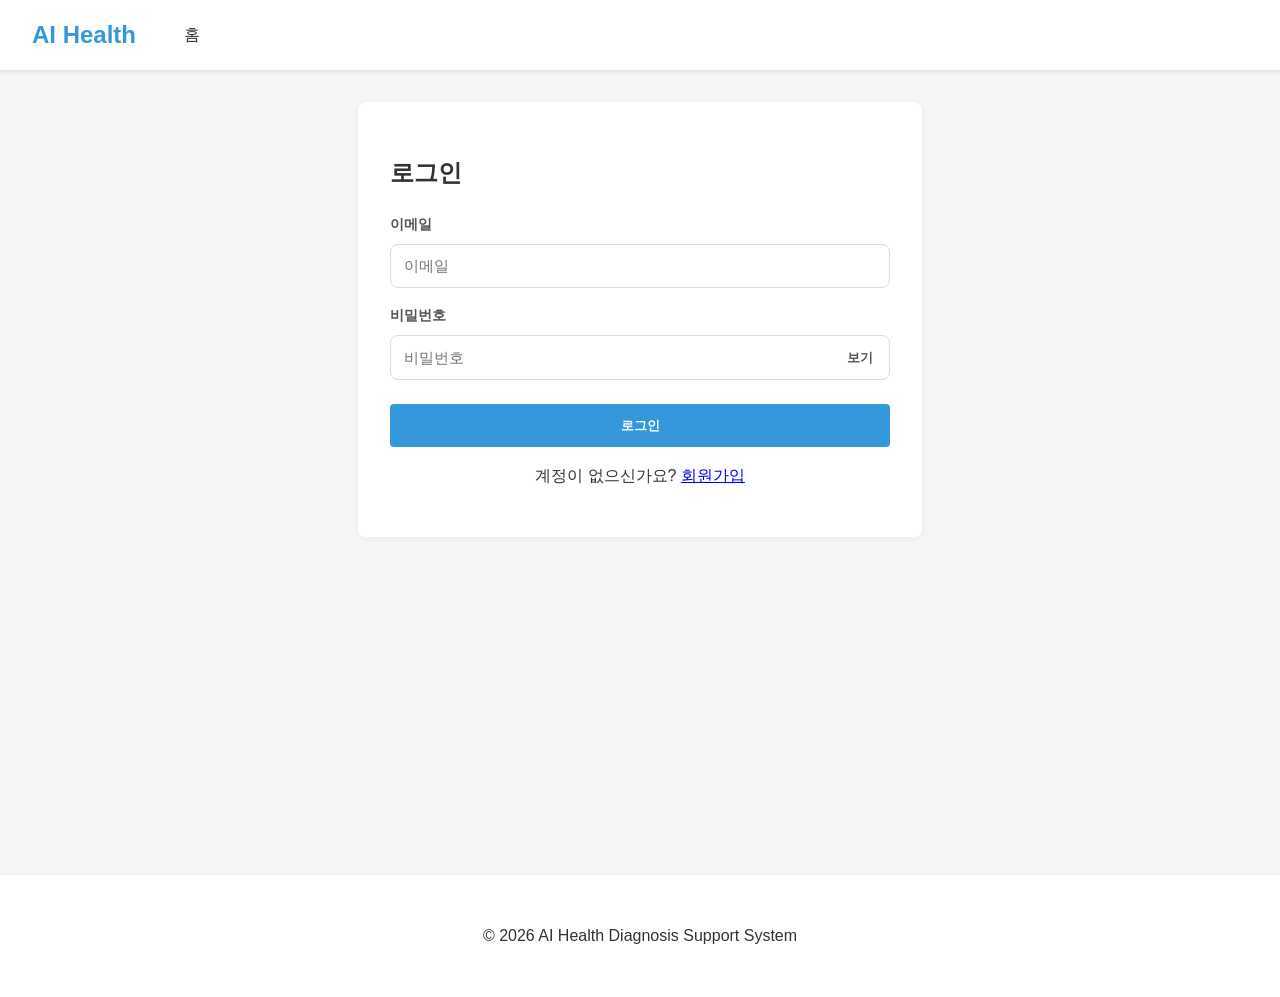
<file: static/index.html>
<!DOCTYPE html>
<html lang="ko">
<head>
    <meta charset="UTF-8">
    <meta name="viewport" content="width=device-width, initial-scale=1.0">
    <title>AI 폐렴 진단 지원 시스템</title>
    <link rel="stylesheet" href="/static/styles.css?v=20260723-1">
</head>
<body>
    <header>
        <nav>
            <div class="logo">AI Health</div>
            <ul id="nav-links">
                <li><a href="/" onclick="route(event)" class="nav-btn">홈</a></li>
                <li class="auth-only"><a href="/patients" onclick="route(event)" class="nav-btn">환자 관리</a></li>
                <li id="admin-link-container" class="auth-only"></li>
                <li id="auth-link" class="nav-item-right"></li>
            </ul>
        </nav>
    </header>

    <main id="app">
        <!-- 동적 컨텐츠가 여기에 렌더링됩니다 -->
    </main>

    <footer>
        <p>&copy; 2026 AI Health Diagnosis Support System</p>
    </footer>

    <!-- 알림 모달 -->
    <div id="alert-modal" class="modal">
        <div class="modal-content">
            <span id="alert-modal-icon" class="modal-icon"></span>
            <h3 id="alert-modal-title">알림</h3>
            <p id="alert-modal-message"></p>
            <div class="alert-modal-footer">
                <button id="alert-modal-close-btn" class="nav-btn login-btn">확인</button>
            </div>
        </div>
    </div>

    <script src="/static/utils.js?v=20260723-1"></script>
    <script src="/static/apis.js?v=20260723-1"></script>
    <script src="/static/pages.js?v=20260723-1"></script>
    <script src="/static/app.js?v=20260723-1"></script>
</body>
</html>
</file>
<file: static/styles.css>
:root {
    --primary-color: #3498db;
    --secondary-color: #2ecc71;
    --danger-color: #e74c3c;
    --bg-color: #f4f7f6;
    --text-color: #333;
}

body {
    font-family: 'Segoe UI', Tahoma, Geneva, Verdana, sans-serif;
    line-height: 1.6;
    margin: 0;
    background-color: var(--bg-color);
    color: var(--text-color);
}

header {
    background: #fff;
    box-shadow: 0 2px 4px rgba(0,0,0,0.1);
    padding: 1rem 2rem;
}

nav {
    display: flex;
    justify-content: space-between;
    align-items: center;
    width: 100%;
}

#nav-links {
    flex: 1;
}

.logo {
    font-size: 1.5rem;
    font-weight: bold;
    color: var(--primary-color);
    margin-right: 2rem;
}

nav ul {
    list-style: none;
    display: flex;
    align-items: center;
    gap: 1rem;
    margin: 0;
    padding: 0;
}

.nav-btn {
    text-decoration: none;
    color: var(--text-color);
    font-weight: 500;
    padding: 0.5rem 1rem;
    border-radius: 20px;
    transition: all 0.3s ease;
}

.nav-btn:hover {
    background-color: rgba(52, 152, 219, 0.1);
    color: var(--primary-color);
}

.nav-item-right {
    display: flex;
    align-items: center;
    gap: 1rem;
    margin-left: auto;
}

.user-info {
    font-size: 0.9rem;
    color: #666;
    background: #f0f4f8;
    padding: 0.4rem 0.8rem;
    border-radius: 15px;
    font-weight: 500;
    transition: all 0.2s ease;
}

.user-info:hover {
    background: #e2e8f0;
    color: var(--primary-color);
}

.login-btn {
    background-color: var(--primary-color);
    color: white !important;
}

.login-btn:hover {
    background-color: #2980b9;
    transform: translateY(-1px);
}

.logout-btn {
    color: var(--danger-color) !important;
    border: 1px solid var(--danger-color);
}

.logout-btn:hover {
    background-color: var(--danger-color) !important;
    color: white !important;
}

main {
    padding: 2rem;
    max-width: 1200px;
    margin: 0 auto;
    min-height: calc(100vh - 160px);
}

.card {
    background: #fff;
    padding: 2rem;
    border-radius: 8px;
    box-shadow: 0 2px 8px rgba(0,0,0,0.05);
    margin-bottom: 1.5rem;
}

.auth-card {
    max-width: 500px;
    margin-left: auto;
    margin-right: auto;
}

form {
    display: flex;
    flex-direction: column;
    gap: 1rem;
    max-width: 500px;
    margin: 0;
}

input, textarea, select {
    padding: 0.8rem;
    border: 1px solid #ddd;
    border-radius: 8px;
    font-size: 0.95rem;
    transition: border-color 0.2s, box-shadow 0.2s;
    background-color: #fff;
}

input:focus, textarea:focus, select:focus {
    outline: none;
    border-color: var(--primary-color);
    box-shadow: 0 0 0 3px rgba(52, 152, 219, 0.2);}

    .password-input-wrapper {
    position: relative;
    width: 100%;
}

    .password-input-wrapper input {
    box-sizing: border-box;
    width: 100%;
    padding-right: 5rem;
}

    .password-toggle {
    position: absolute;
    top: 50%;
    right: 0.5rem;

    transform: translateY(-50%);

    padding: 0.35rem 0.5rem;
    border: 1px solid transparent;
    border-radius: 6px;

    background-color: transparent;
    color: #555;

    font-size: 0.82rem;
    line-height: 1;
}

    .password-toggle:hover {
    background-color: #f0f4f8;
    opacity: 1;
}

    .password-toggle:focus-visible {
    outline: 2px solid var(--primary-color);
    outline-offset: 1px;
}


select {
    cursor: pointer;
    appearance: none;
    background-image: url("data:image/svg+xml;charset=UTF-8,%3Csvg%20xmlns%3D%22http%3A%2F%2Fwww.w3.org%2F2000%2Fsvg%22%20width%3D%2224%22%20height%3D%2224%22%20viewBox%3D%220%200%2024%2024%22%20fill%3D%22none%22%20stroke%3D%22%23666%22%20stroke-width%3D%222%22%20stroke-linecap%3D%22round%22%20stroke-linejoin%3D%22round%22%3E%3Cpolyline%20points%3D%226%209%2012%2015%2018%209%22%3E%3C%2Fpolyline%3E%3C%2Fsvg%3E");
    background-repeat: no-repeat;
    background-position: right 0.8rem center;
    background-size: 1rem;
    padding-right: 2.5rem;
}

.model-filter {
    width: 180px;
}

label {
    font-weight: 600;
    font-size: 0.9rem;
    color: #555;
    margin-bottom: -0.5rem;
}

.image-preview-container {
    border: 2px dashed #ddd;
    border-radius: 8px;
    padding: 1rem;
    text-align: center;
    color: #888;
    background-color: #fafafa;
    min-height: 100px;
    display: flex;
    align-items: center;
    justify-content: center;
}

.form-actions {
    display: flex;
    gap: 1rem;
    margin-top: 0.5rem;
}

.form-actions button {
    flex: 1;
}

button {
    padding: 0.8rem;
    border: none;
    border-radius: 4px;
    background-color: var(--primary-color);
    color: white;
    cursor: pointer;
    font-weight: bold;
}

button:hover {
    opacity: 0.9;
}

button.secondary {
    background-color: var(--secondary-color);
}

.predict-progress {
    display: grid;
    gap: 0.5rem;
    margin: 1rem 0;
    color: #475569;
    font-size: 0.9rem;
}

.predict-progress[hidden] {
    display: none;
}

.predict-progress progress {
    width: 100%;
    height: 0.75rem;
    accent-color: var(--primary-color);
}

table {
    width: 100%;
    border-collapse: collapse;
    margin-top: 1rem;
}

th, td {
    text-align: left;
    padding: 1rem;
    border-bottom: 1px solid #eee;
}

th {
    background-color: #f9f9f9;
}

.xray-thumb {
    width: 100px;
    height: 100px;
    object-fit: cover;
    border-radius: 4px;
}

.predict-result {
    padding: 1rem;
    border-radius: 4px;
    margin-top: 1rem;
}

.result-positive {
    background-color: #ffdce0;
    color: var(--danger-color);
    border: 1px solid var(--danger-color);
}

.result-negative {
    background-color: #dcfce7;
    color: var(--secondary-color);
    border: 1px solid var(--secondary-color);
}

footer {
    text-align: center;
    padding: 2rem;
    background: #fff;
    border-top: 1px solid #eee;
}

.auth-only {
    display: none;
}

.logged-in .auth-only {
    display: block;
}

/* 모달 스타일 추가 */
.modal {
    display: none;
    position: fixed;
    z-index: 1000;
    left: 0;
    top: 0;
    width: 100%;
    height: 100%;
    background-color: rgba(0,0,0,0.5);
    align-items: center;
    justify-content: center;
    backdrop-filter: blur(2px);
}

.modal.show {
    display: flex;
}

.modal-content {
    background-color: #fff;
    padding: 2rem;
    border-radius: 12px;
    width: 90%;
    max-width: 400px;
    box-shadow: 0 10px 25px rgba(0,0,0,0.1);
    animation: modal-fade-in 0.3s ease-out;
    position: relative;
    text-align: center;
}

@keyframes modal-fade-in {
    from { transform: translateY(-20px); opacity: 0; }
    to { transform: translateY(0); opacity: 1; }
}

.modal-content h3 {
    margin-top: 0;
    color: var(--text-color);
}

.modal-content p {
    color: #666;
    margin-bottom: 1.5rem;
}

.alert-modal-footer {
    display: flex;
    justify-content: center;
}

.alert-modal-footer button {
    min-width: 100px;
}

/* 알림 모달 아이콘용 */
.modal-icon {
    font-size: 3rem;
    margin-bottom: 1rem;
    display: block;
}

.modal-icon.error { color: var(--danger-color); }
.modal-icon.success { color: var(--secondary-color); }
.modal-icon.info { color: var(--primary-color); }

/* 상태 배지 */
.status-badge {
    padding: 0.25rem 0.5rem;
    border-radius: 4px;
    font-size: 0.8rem;
    font-weight: 600;
}

.status-badge.success {
    background-color: #dcfce7;
    color: var(--secondary-color);
}

.status-badge.error {
    background-color: #ffdce0;
    color: var(--danger-color);
}

.heatmap-result {
    display: flex;
    flex-direction: column;
    gap: 0.5rem;
    align-items: flex-start;
}

.heatmap-thumb {
    width: 160px;
    height: 160px;
    object-fit: contain;
    border-radius: 8px;
    background-color: #111;
    border: 1px solid #ddd;
}

.heatmap-result small {
    color: #666;
    overflow-wrap: anywhere;
}
</file>
